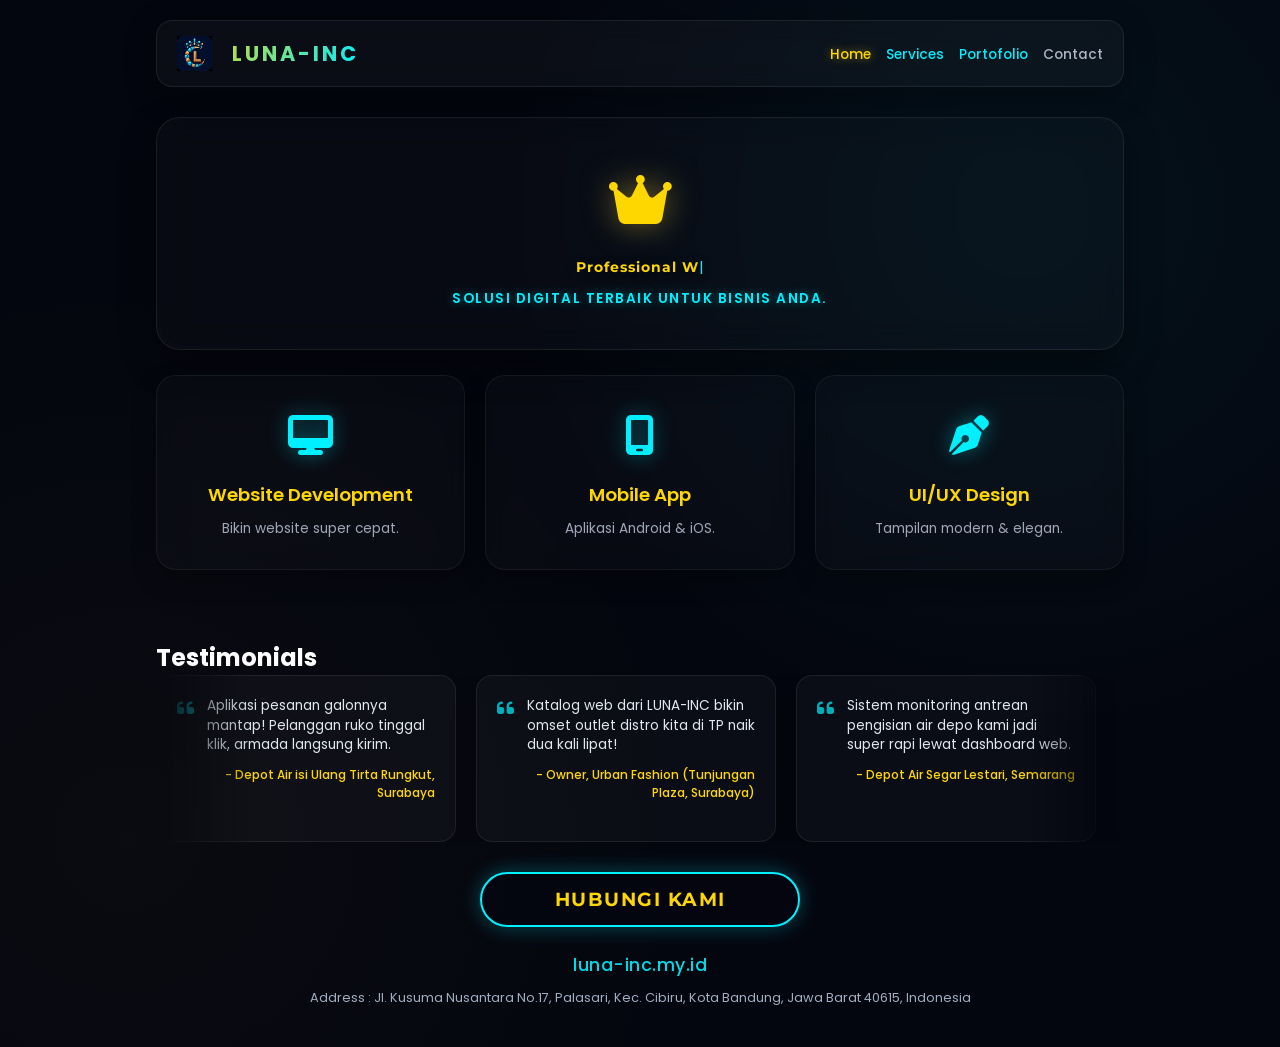
<file: index.html>
<!DOCTYPE html>
<html lang="id">
<head>
    <meta charset="UTF-8">
    <meta name="viewport" content="width=device-width, initial-scale=1.0, maximum-scale=5.0">
    <title>LUNA-INC - Professional Website & Mobile App Development</title>
    <link rel="stylesheet" href="https://fonts.googleapis.com/css2?family=Montserrat:wght@400;600;700&family=Poppins:wght@300;400;500;600&display=swap">
    <link rel="stylesheet" href="https://cdnjs.cloudflare.com/ajax/libs/font-awesome/6.4.0/css/all.min.css">
    <link rel="stylesheet" href="style.css">
    <style>
        #hero-title {
            font-size: 0.9em; 
        }
        .typing-cursor {
            font-weight: normal;
            color: #00f0ff; 
            animation: blink 0.7s infinite;
        }
        @keyframes blink {
            0%, 100% { opacity: 1; }
            50% { opacity: 0; }
        }
        /* Tambahan agar scroll ke section terlihat lebih halus */
        html {
            scroll-behavior: smooth;
        }
    </style>
</head>
<body>

    <div class="container">
        <header>
            <div class="logo-area" id="brand-logo"></div>
            <nav>
                <ul>
                    <li><a href="#" class="active">Home</a></li>
                    <li><a href="#services-container" class="cyan-nav">Services</a></li>
                    <li><a href="portofolio.html" class="cyan-nav">Portofolio</a></li>
                    <li><a href="#contact">Contact</a></li>
                </ul>
            </nav>
        </header>

        <section class="hero-card">
            <div class="hero-logo">
                <i class="fa-solid fa-crown"></i>
            </div>
            <h1 id="hero-title"></h1>
            <p id="hero-subtitle"></p>
        </section>

        <section class="services-grid" id="services-container"></section>

        <section class="testimonials-section">
            <h2 class="section-title">Testimonials</h2>
            <div class="testimonials-wrapper">
                <div class="testimonials-track" id="testimonials-container"></div>
            </div>
        </section>

        <div class="cta-area" id="contact">
            <a href="#" id="wa-btn" class="btn-whatsapp" target="_blank">HUBUNGI KAMI</a>
        </div>

        <footer class="footer-link">
            <a href="#" id="footer-url-text"></a>
            <p id="footer-address-text" style="font-size: 0.8rem; margin-top: 10px; color: #a0aec0; text-align: center; line-height: 1.5;"></p>
        </footer>
    </div>

    <script>
        const webData = {
            companyName: "LUNA-INC",
            logoPath: "L1.jpeg", // Lokasi file logo JPEG kamu
            websiteUrl: "https://luna-inc.my.id",
            whatsappNumber: "6289677222133",
            whatsappTemplateMessage: "Halo, saya tertarik dengan layanan LUNA-INC!",
            address: "Address : Jl. Kusuma Nusantara No.17, Palasari, Kec. Cibiru, Kota Bandung, Jawa Barat 40615, Indonesia", 
            hero: {
                title: "Professional Web & App Development", 
                subtitle: "Solusi digital terbaik untuk bisnis Anda."
            },
            services: [
                { title: "Website Development", desc: "Bikin website super cepat.", iconClass: "fa-solid fa-desktop" },
                { title: "Mobile App", desc: "Aplikasi Android & iOS.", iconClass: "fa-solid fa-mobile-screen" },
                { title: "UI/UX Design", desc: "Tampilan modern & elegan.", iconClass: "fa-solid fa-pen-nib" }
            ],
            testimonials: [
                { "text": "Aplikasi pesanan galonnya mantap! Pelanggan ruko tinggal klik, armada langsung kirim.", "author": "- Depot Air isi Ulang Tirta Rungkut, Surabaya" },
                { "text": "Katalog web dari LUNA-INC bikin omset outlet distro kita di TP naik dua kali lipat!", "author": "- Owner, Urban Fashion (Tunjungan Plaza, Surabaya)" },
                { "text": "Sistem monitoring antrean pengisian air depo kami jadi super rapi lewat dashboard web.", "author": "- Depot Air Segar Lestari, Semarang" },
                { "text": "Web landing page-nya elegan, pas banget buat branding butik fashion premium mall kami.", "author": "- Store Manager, Casual Style (Paragon Mall, Semarang)" },
                { "text": "Gak pusing lagi catat pelanggan bulanan, sistem manajemen air isi ulangnya top markotop.", "author": "- Depot AquaFresh Dago, Bandung" },
                { "text": "UI web-nya beneran kelas dunia, sangat memuaskan buat katalog outlet clothing brand kami.", "author": "- Founder, Denim Co (Paris Van Java, Bandung)" },
                { "text": "Sangat membantu distribusi air isi ulang ke resort dan hotel-hotel lokal di Lombok.", "author": "- Pengelola, Lombok Tirta Mandiri, Mataram" },
                { "text": "Promosi kain tenun khas lombok di outlet mall jadi keliatan modern dan banjir orderan luar negeri.", "author": "- Owner, Sasak Heritage (Lombok Epicentrum Mall)" },
                { "text": "Integrasi orderan villa via web responsif banget, bule-bule gampang kalau mau order air bersih.", "author": "- Depot Hydro Bali, Denpasar" },
                { "text": "Payment gateway di website butik pantai kami aman terpercaya, turis asing bisa bayar instan.", "author": "- Island Vibes Boutique (Beachwalk, Bali)" },
                { "text": "Aplikasi kasir dan manajemen stok galon kosongnya bekerja 100% tanpa kendala bug.", "author": "- Depot Barokah Water, Surabaya" },
                { "text": "Terima kasih LUNA-INC, tampilan web outlet fashion kami dipuji manajemen mall pusat.", "author": "- Owner, Glamour Boutique (Galaxy Mall, Surabaya)" },
                { "text": "Website andalan buat langganan air minum isi ulang kompleks perumahan elite semarang.", "author": "- Depot Mineral Utama, Semarang" },
                { "text": "Sistem web ordernya gampang dipahami sales outlet kami, gak pake ribet konfirmasi manual.", "author": "- Management, Streetwear ID (Ciputra Mall, Semarang)" },
                { "text": "Dashboard pelacakan galon kirimnya akurat, meminimalisir kehilangan aset depo air.", "author": "- Depot Tirta Hejo, Bandung" },
                { "text": "Konsep minimalis glassmorphism webnya cocok banget sama tema pakaian ramah lingkungan kami.", "author": "- CEO, Earth Wear (23 Paskal, Bandung)" },
                { "text": "Layanan mantap, pembuatan web cepat dan langsung bisa dipakai operasional depo air minum.", "author": "- Depot Dewata Fresh, Kuta Bali" },
                { "text": "Sangat membantu meningkatkan penjualan offline outlet mall lewat konversi traffic online.", "author": "- Batik Modern Concept (Mataram Mall, Lombok)" }
            ]
        };

        document.addEventListener("DOMContentLoaded", function () {
            
            // 1. Render Logo dengan PNG dan Teks Diperlebar
            const brandLogo = document.getElementById('brand-logo');
            if (brandLogo) {
                // Menata elemen gambar dan teks agar sejajar menggunakan flexbox bawaan inline
                brandLogo.style.display = "flex";
                brandLogo.style.alignItems = "center";
                
                // Memasukkan gambar logo dan mengatur jarak huruf (letter-spacing: 3px)
                brandLogo.innerHTML = `
                    <img src="${webData.logoPath}" alt="Logo" style="height: 35px; margin-right: 10px; object-fit: contain;">
                    <span style="letter-spacing: 3px; font-weight: 700;">${webData.companyName}</span>
                `;
            }

            // 2. Render Hero 
            const heroTitle = document.getElementById('hero-title');
            const heroSubtitle = document.getElementById('hero-subtitle');

            if (heroSubtitle) heroSubtitle.innerText = webData.hero.subtitle;

            if (heroTitle) {
                const textToType = webData.hero.title; 
                let charIndex = 0;
                let isDeleting = false;
                
                function typeWriter() {
                    const currentText = isDeleting 
                        ? textToType.substring(0, charIndex--) 
                        : textToType.substring(0, charIndex++);

                    heroTitle.innerHTML = currentText + '<span class="typing-cursor">|</span>';

                    let typingSpeed = isDeleting ? 50 : 100; 

                    if (!isDeleting && charIndex === textToType.length) {
                        typingSpeed = 2000; 
                        isDeleting = true;
                    } 
                    else if (isDeleting && charIndex === 0) {
                        isDeleting = false;
                        typingSpeed = 500; 
                    }

                    setTimeout(typeWriter, typingSpeed);
                }

                typeWriter();
            }

            // 3. Render Services
            const servicesContainer = document.getElementById('services-container');
            if (servicesContainer) {
                servicesContainer.innerHTML = "";
                webData.services.forEach((service, index) => {
                    const card = document.createElement('div');
                    card.className = 'service-card';
                    card.style.cursor = 'pointer';
                    
                    let targetPage = "#";
                    if (index === 0) targetPage = "website.html";
                    if (index === 1) targetPage = "mobile.html"; 
                    if (index === 2) targetPage = "uiux.html";    
                    
                    card.setAttribute('onclick', `window.location.href='${targetPage}'`);
                    card.innerHTML = `
                        <div class="service-icon"><i class="${service.iconClass}"></i></div>
                        <h3>${service.title}</h3>
                        <p>${service.desc}</p>
                    `;
                    servicesContainer.appendChild(card);
                });
            }

            // 4. Render Testimonials
            const testimonialsContainer = document.getElementById('testimonials-container');
            if (testimonialsContainer) {
                testimonialsContainer.innerHTML = "";
                
                function createCardHTML(testi) {
                    return `
                        <div class="testi-card">
                            <div class="testi-content">
                                <i class="fa-solid fa-quote-left" style="color: #00f0ff; margin-bottom: 10px; display:block;"></i>
                                <div class="testi-text-block">
                                    <p style="font-size: 0.85rem; line-height: 1.4; color: #e2e8f0; margin-bottom: 12px;">${testi.text}</p>
                                    <span class="testi-author" style="font-size: 0.75rem; color: #ffd700; font-weight: 500; display: block;">${testi.author}</span>
                                </div>
                            </div>
                        </div>
                    `;
                }

                let rawContent = "";
                webData.testimonials.forEach(testi => {
                    rawContent += createCardHTML(testi);
                });

                testimonialsContainer.innerHTML = rawContent + rawContent;
            }

            // 5. Render Tombol WhatsApp 
            const waBtn = document.getElementById('wa-btn');
            if (waBtn) {
                const formattedMessage = encodeURIComponent(webData.whatsappTemplateMessage);
                waBtn.href = `https://wa.me/${webData.whatsappNumber}?text=${formattedMessage}`;
            }

            // 6. Render Footer URL & Address
            const footerUrl = document.getElementById('footer-url-text');
            const footerAddress = document.getElementById('footer-address-text');
            
            if (footerUrl) {
                footerUrl.innerText = webData.websiteUrl.replace(/^https?:\/\//, '');
                footerUrl.href = webData.websiteUrl;
            }
            if (footerAddress) {
                footerAddress.innerText = webData.address; 
            }
        });
    </script>
</body>
</html>
</file>
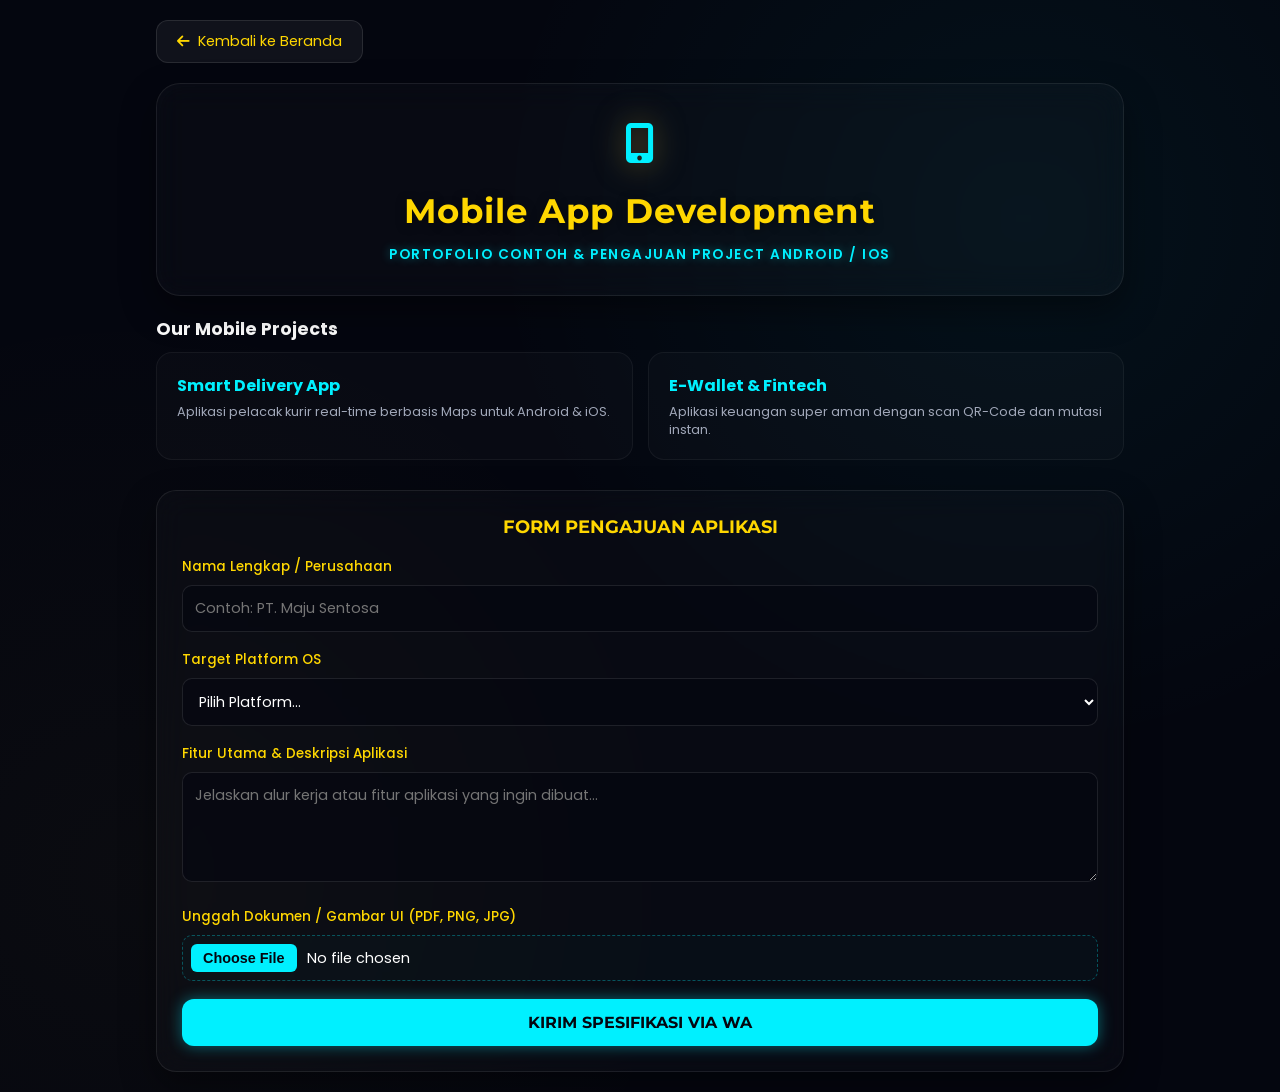
<file: mobile.html>
<!DOCTYPE html>
<html lang="id">
<head>
    <meta charset="UTF-8">
    <meta name="viewport" content="width=device-width, initial-scale=1.0, maximum-scale=5.0">
    <title>Mobile App Development - LUNA-INC</title>
    <link rel="stylesheet" href="https://fonts.googleapis.com/css2?family=Montserrat:wght@600;700&family=Poppins:wght@300;400;500;600&display=swap">
    <link rel="stylesheet" href="https://cdnjs.cloudflare.com/ajax/libs/font-awesome/6.4.0/css/all.min.css">
    <link rel="stylesheet" href="style.css">
    <style>
        /* Styling Khusus Form & Komponen Halaman Mobile App */
        .btn-back {
            background: rgba(255, 255, 255, 0.05);
            border: 1px solid rgba(255, 255, 255, 0.1);
            color: #ffd700;
            padding: 10px 20px;
            border-radius: 12px;
            text-decoration: none;
            font-size: 0.9rem;
            display: inline-flex;
            align-items: center;
            gap: 8px;
            margin-bottom: 20px;
            transition: all 0.3s ease;
        }
        .btn-back:hover {
            background: rgba(255, 215, 0, 0.1);
            border-color: #ffd700;
        }
        .project-samples {
            display: grid;
            grid-template-columns: repeat(auto-fit, minmax(260px, 1fr));
            gap: 15px;
            margin-bottom: 30px;
        }
        .sample-card {
            background: rgba(255, 255, 255, 0.02);
            border: 1px solid rgba(255, 255, 255, 0.05);
            border-radius: 16px;
            padding: 20px;
            text-align: left;
        }
        .sample-card h4 { color: #00f0ff; margin-bottom: 5px; font-size: 1rem; }
        .sample-card p { color: #a0a7b8; font-size: 0.8rem; }
        
        /* Form Glassmorphism Styling */
        .form-container {
            background: rgba(255, 255, 255, 0.02);
            backdrop-filter: blur(15px);
            -webkit-backdrop-filter: blur(15px);
            border: 1px solid rgba(255, 255, 255, 0.08);
            border-radius: 20px;
            padding: 25px;
            box-shadow: 0 15px 35px rgba(0, 0, 0, 0.4);
        }
        .form-group {
            margin-bottom: 18px;
            text-align: left;
        }
        .form-group label {
            display: block;
            color: #ffd700;
            font-size: 0.85rem;
            font-weight: 500;
            margin-bottom: 8px;
        }
        .form-group input, .form-group select, .form-group textarea {
            width: 100%;
            background: rgba(4, 6, 15, 0.6);
            border: 1px solid rgba(255, 255, 255, 0.1);
            border-radius: 10px;
            padding: 12px;
            color: #fff;
            font-size: 0.9rem;
            outline: none;
            transition: all 0.3s;
        }
        /* Fix warna option select di android */
        .form-group select option {
            background: #04060f;
            color: #fff;
        }
        .form-group input:focus, .form-group select:focus, .form-group textarea:focus {
            border-color: #00f0ff;
            box-shadow: 0 0 10px rgba(0, 240, 255, 0.2);
        }
        .form-group input[type="file"] {
            padding: 8px;
            cursor: pointer;
            background: rgba(0, 240, 255, 0.02);
            border: 1px dashed rgba(0, 240, 255, 0.3);
        }
        .form-group input[type="file"]::file-selector-button {
            background: #00f0ff;
            border: none;
            padding: 6px 12px;
            border-radius: 6px;
            color: #04060f;
            font-weight: 600;
            margin-right: 10px;
            cursor: pointer;
        }
        .submit-btn {
            background: #00f0ff;
            color: #04060f;
            border: none;
            width: 100%;
            padding: 14px;
            border-radius: 12px;
            font-family: 'Montserrat', sans-serif;
            font-weight: 700;
            font-size: 1rem;
            cursor: pointer;
            box-shadow: 0 0 15px rgba(0, 240, 255, 0.4);
            transition: all 0.3s ease;
        }
        .submit-btn:hover {
            box-shadow: 0 0 25px rgba(0, 240, 255, 0.7);
            transform: translateY(-2px);
        }
    </style>
</head>
<body>

    <div class="container">
        <a href="index.html" class="btn-back">
            <i class="fa-solid fa-arrow-left"></i> Kembali ke Beranda
        </a>

        <section class="hero-card" style="padding: 30px 20px; margin-bottom: 20px;">
            <div class="hero-logo" style="font-size: 2.5rem; color: #00f0ff;">
                <i class="fa-solid fa-mobile-screen-button"></i>
            </div>
            <h1>Mobile App Development</h1>
            <p>Portofolio Contoh & Pengajuan Project Android / iOS</p>
        </section>

        <h2 class="section-title" style="font-size: 1.1rem; text-align: left; margin-bottom: 10px;">Our Mobile Projects</h2>
        <div class="project-samples">
            <div class="sample-card">
                <h4>Smart Delivery App</h4>
                <p>Aplikasi pelacak kurir real-time berbasis Maps untuk Android & iOS.</p>
            </div>
            <div class="sample-card">
                <h4>E-Wallet & Fintech</h4>
                <p>Aplikasi keuangan super aman dengan scan QR-Code dan mutasi instan.</p>
            </div>
        </div>

        <div class="form-container">
            <h3 style="color:#ffd700; font-family:'Montserrat'; margin-bottom: 20px; font-size: 1.1rem; text-align:center;">FORM PENGAJUAN APLIKASI</h3>
            <form id="mobileProjectForm">
                <div class="form-group">
                    <label for="clientName">Nama Lengkap / Perusahaan</label>
                    <input type="text" id="clientName" placeholder="Contoh: PT. Maju Sentosa" required>
                </div>
                <div class="form-group">
                    <label for="appPlatform">Target Platform OS</label>
                    <select id="appPlatform" required>
                        <option value="" disabled selected>Pilih Platform...</option>
                        <option value="Android App Only">Android App (APK/AAB)</option>
                        <option value="iOS App Only">iOS App (App Store)</option>
                        <option value="Cross-Platform (Android & iOS)">Dual Platform (Android & iOS)</option>
                    </select>
                </div>
                <div class="form-group">
                    <label for="projectDesc">Fitur Utama & Deskripsi Aplikasi</label>
                    <textarea id="projectDesc" rows="4" placeholder="Jelaskan alur kerja atau fitur aplikasi yang ingin dibuat..." required></textarea>
                </div>
                <div class="form-group">
                    <label for="projectFile">Unggah Dokumen / Gambar UI (PDF, PNG, JPG)</label>
                    <input type="file" id="projectFile" accept=".pdf, image/*">
                </div>
                <button type="submit" class="submit-btn">KIRIM SPESIFIKASI VIA WA</button>
            </form>
        </div>
    </div>

    <script>
        document.getElementById('mobileProjectForm').addEventListener('submit', function(e) {
            e.preventDefault();

            // Mengambil seluruh isi input data
            const name = document.getElementById('clientName').value;
            const platform = document.getElementById('appPlatform').value;
            const desc = document.getElementById('projectDesc').value;
            const fileInput = document.getElementById('projectFile');
            
            // Logika membaca nama berkas lampiran
            let fileName = "Tidak ada lampiran";
            if (fileInput.files.length > 0) {
                fileName = fileInput.files[0].name;
            }

            // Ganti dengan nomor WhatsApp resmi LUNA-INC
            const waNumber = "6289677222133"; 
            
            // Merangkai teks pesan otomatis (Support Markdown Bold & Italic WA)
            let message = `*PENGAJUAN PROYEK MOBILE APP DEVELOPMENT*\n\n`;
            message += `• *Nama Pengaju:* ${name}\n`;
            message += `• *Platform OS:* ${platform}\n`;
            message += `• *Fitur & Deskripsi:* ${desc}\n`;
            message += `• *Lampiran Dokumen:* _${fileName}_\n\n`;
            
            if(fileInput.files.length > 0) {
                message += `_(Halo LUNA-INC, saya sudah memilih file *${fileName}* di formulir, saya akan lampirkan filenya secara manual setelah ini)._`;
            }

            // Mengubah string pesan menjadi format URL-Safe
            const encodedMessage = encodeURIComponent(message);
            
            // redirect ke API Whatsapp aplikasi / web
            window.location.href = `https://wa.me/${waNumber}?text=${encodedMessage}`;
        });
    </script>
</body>
</html>
</file>
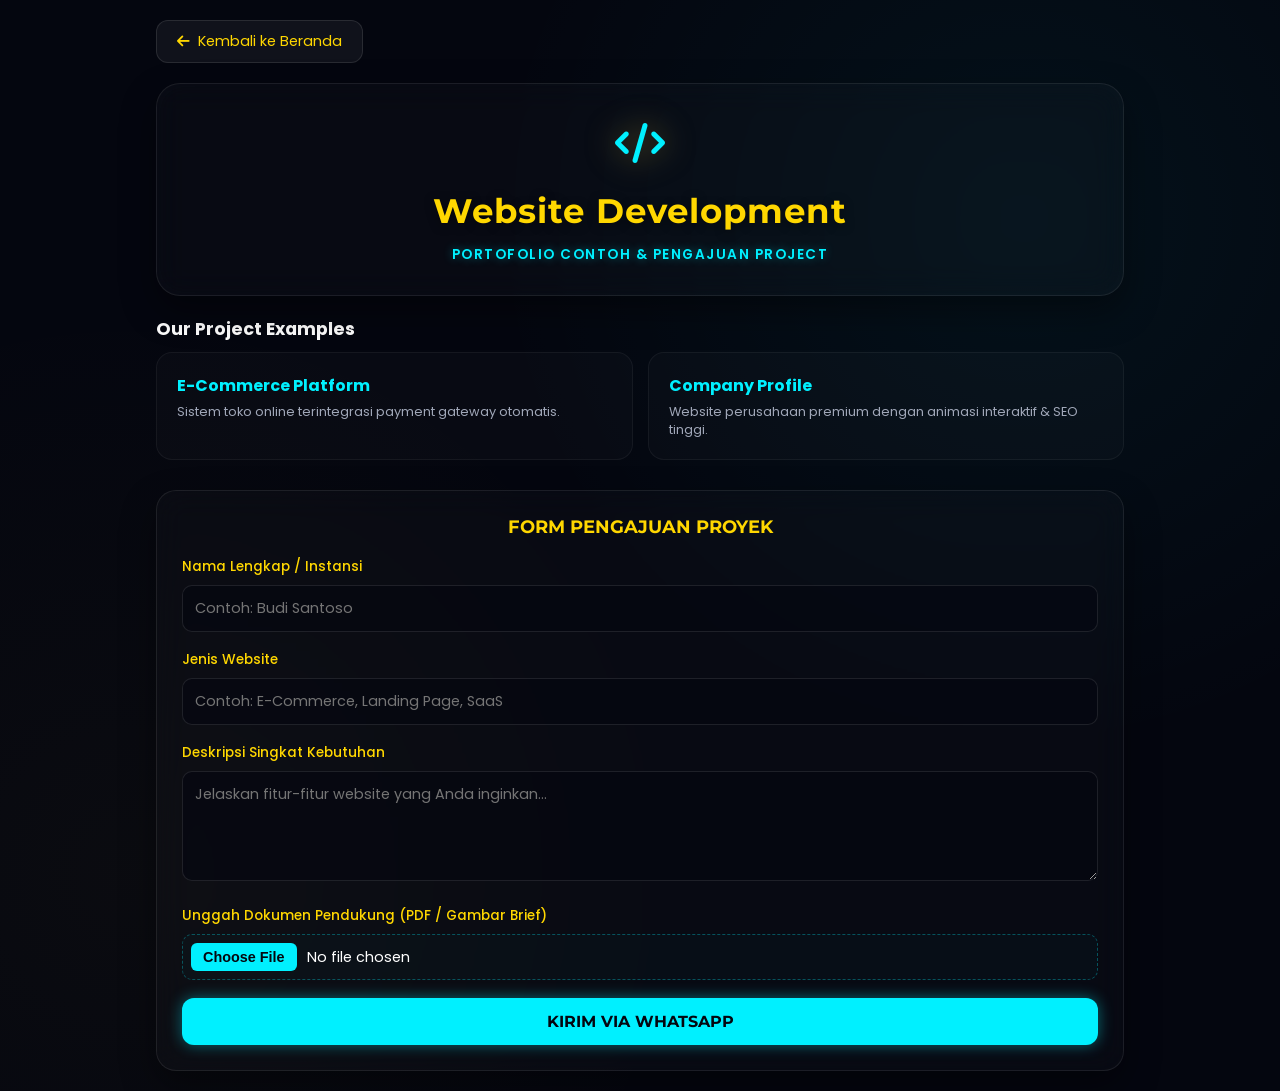
<file: website.html>
<!DOCTYPE html>
<html lang="id">
<head>
    <meta charset="UTF-8">
    <meta name="viewport" content="width=device-width, initial-scale=1.0, maximum-scale=5.0">
    <title>Website Development - LUNA-INC</title>
    <link rel="stylesheet" href="https://fonts.googleapis.com/css2?family=Montserrat:wght@600;700&family=Poppins:wght@300;400;500;600&display=swap">
    <link rel="stylesheet" href="https://cdnjs.cloudflare.com/ajax/libs/font-awesome/6.4.0/css/all.min.css">
    <link rel="stylesheet" href="style.css">
    <style>
        /* Modifikasi Layout Tambahan khusus Form Halaman Ini */
        .btn-back {
            background: rgba(255, 255, 255, 0.05);
            border: 1px solid rgba(255, 255, 255, 0.1);
            color: #ffd700;
            padding: 10px 20px;
            border-radius: 12px;
            text-decoration: none;
            font-size: 0.9rem;
            display: inline-flex;
            align-items: center;
            gap: 8px;
            margin-bottom: 20px;
            transition: all 0.3s ease;
        }
        .btn-back:hover {
            background: rgba(255, 215, 0, 0.1);
            border-color: #ffd700;
        }
        .project-samples {
            display: grid;
            grid-template-columns: repeat(auto-fit, minmax(260px, 1fr));
            gap: 15px;
            margin-bottom: 30px;
        }
        .sample-card {
            background: rgba(255, 255, 255, 0.02);
            border: 1px solid rgba(255, 255, 255, 0.05);
            border-radius: 16px;
            padding: 20px;
            text-align: left;
        }
        .sample-card h4 { color: #00f0ff; margin-bottom: 5px; font-size: 1rem; }
        .sample-card p { color: #a0a7b8; font-size: 0.8rem; }
        
        /* Form Styling */
        .form-container {
            background: rgba(255, 255, 255, 0.02);
            backdrop-filter: blur(15px);
            -webkit-backdrop-filter: blur(15px);
            border: 1px solid rgba(255, 255, 255, 0.08);
            border-radius: 20px;
            padding: 25px;
            box-shadow: 0 15px 35px rgba(0, 0, 0, 0.4);
        }
        .form-group {
            margin-bottom: 18px;
            text-align: left;
        }
        .form-group label {
            display: block;
            color: #ffd700;
            font-size: 0.85rem;
            font-weight: 500;
            margin-bottom: 8px;
        }
        .form-group input, .form-group textarea, .form-group input[type="file"] {
            width: 100%;
            background: rgba(4, 6, 15, 0.6);
            border: 1px solid rgba(255, 255, 255, 0.1);
            border-radius: 10px;
            padding: 12px;
            color: #fff;
            font-size: 0.9rem;
            outline: none;
            transition: all 0.3s;
        }
        .form-group input:focus, .form-group textarea:focus {
            border-color: #00f0ff;
            box-shadow: 0 0 10px rgba(0, 240, 255, 0.2);
        }
        .form-group input[type="file"] {
            padding: 8px;
            cursor: pointer;
            background: rgba(0, 240, 255, 0.02);
            border: 1px dashed rgba(0, 240, 255, 0.3);
        }
        .form-group input[type="file"]::file-selector-button {
            background: #00f0ff;
            border: none;
            padding: 6px 12px;
            border-radius: 6px;
            color: #04060f;
            font-weight: 600;
            margin-right: 10px;
            cursor: pointer;
        }
        .submit-btn {
            background: #00f0ff;
            color: #04060f;
            border: none;
            width: 100%;
            padding: 14px;
            border-radius: 12px;
            font-family: 'Montserrat', sans-serif;
            font-weight: 700;
            font-size: 1rem;
            cursor: pointer;
            box-shadow: 0 0 15px rgba(0, 240, 255, 0.4);
            transition: all 0.3s ease;
        }
        .submit-btn:hover {
            box-shadow: 0 0 25px rgba(0, 240, 255, 0.7);
            transform: translateY(-2px);
        }
    </style>
</head>
<body>

    <div class="container">
        <a href="index.html" class="btn-back">
            <i class="fa-solid fa-arrow-left"></i> Kembali ke Beranda
        </a>

        <section class="hero-card" style="padding: 30px 20px; margin-bottom: 20px;">
            <div class="hero-logo" style="font-size: 2.5rem; color: #00f0ff;">
                <i class="fa-solid fa-code"></i>
            </div>
            <h1>Website Development</h1>
            <p>Portofolio Contoh & Pengajuan Project</p>
        </section>

        <h2 class="section-title" style="font-size: 1.1rem; text-align: left; margin-bottom: 10px;">Our Project Examples</h2>
        <div class="project-samples">
            <div class="sample-card">
                <h4>E-Commerce Platform</h4>
                <p>Sistem toko online terintegrasi payment gateway otomatis.</p>
            </div>
            <div class="sample-card">
                <h4>Company Profile</h4>
                <p>Website perusahaan premium dengan animasi interaktif & SEO tinggi.</p>
            </div>
        </div>

        <div class="form-container">
            <h3 style="color:#ffd700; font-family:'Montserrat'; margin-bottom: 20px; font-size: 1.1rem; text-align:center;">FORM PENGAJUAN PROYEK</h3>
            <form id="projectForm">
                <div class="form-group">
                    <label for="clientName">Nama Lengkap / Instansi</label>
                    <input type="text" id="clientName" placeholder="Contoh: Budi Santoso" required>
                </div>
                <div class="form-group">
                    <label for="projectType">Jenis Website</label>
                    <input type="text" id="projectType" placeholder="Contoh: E-Commerce, Landing Page, SaaS" required>
                </div>
                <div class="form-group">
                    <label for="projectDesc">Deskripsi Singkat Kebutuhan</label>
                    <textarea id="projectDesc" rows="4" placeholder="Jelaskan fitur-fitur website yang Anda inginkan..." required></textarea>
                </div>
                <div class="form-group">
                    <label for="projectFile">Unggah Dokumen Pendukung (PDF / Gambar Brief)</label>
                    <input type="file" id="projectFile" accept=".pdf, image/*">
                </div>
                <button type="submit" class="submit-btn">KIRIM VIA WHATSAPP</button>
            </form>
        </div>
    </div>

    <script>
        document.getElementById('projectForm').addEventListener('submit', function(e) {
            e.preventDefault();

            // Ambil data inputan user
            const name = document.getElementById('clientName').value;
            const type = document.getElementById('projectType').value;
            const desc = document.getElementById('projectDesc').value;
            const fileInput = document.getElementById('projectFile');
            
            // Cek jika ada file yang dipilih
            let fileName = "Tidak ada lampiran";
            if (fileInput.files.length > 0) {
                fileName = fileInput.files[0].name;
            }

            // Nomor WhatsApp tujuan & Susun template teks rapi menggunakan format markdown WA
            const waNumber = "6289677222133"; // Sesuaikan dengan nomor WA LUNA-INC
            let message = `*PENGAJUAN PROYEK WEBSITE DEVELOPMENT*\n\n`;
            message += `• *Nama Klien:* ${name}\n`;
            message += `• *Jenis Website:* ${type}\n`;
            message += `• *Kebutuhan:* ${desc}\n`;
            message += `• *Dokumen Terunggah:* _${fileName}_\n\n`;
            
            if(fileInput.files.length > 0) {
                message += `_(Halo Admin, saya telah memilih dokumen *${fileName}* pada form, mohon izinkan saya melampirkannya setelah pesan ini dikirim)._`;
            }

            // Encode pesan teks agar aman masuk url browser
            const encodedMessage = encodeURIComponent(message);
            
            // Alihkan halaman ke WhatsApp web/aplikasi secara instan
            window.location.href = `https://wa.me/${waNumber}?text=${encodedMessage}`;
        });
    </script>
</body>
</html>
</file>
<file: style.css>
/* === CSS STYLING & GLASSMORPHISM UI === */
* {
    margin: 0;
    padding: 0;
    box-sizing: border-box;
    font-family: 'Poppins', sans-serif;
}

body {
    background: #04060f;
    background-image: 
        radial-gradient(circle at 80% 20%, rgba(0, 240, 255, 0.05) 0%, transparent 40%),
        radial-gradient(circle at 10% 80%, rgba(212, 175, 55, 0.03) 0%, transparent 40%);
    color: #ffffff;
    min-height: 100vh;
    display: flex;
    flex-direction: column;
    align-items: center;
    padding: 20px 0;
    overflow-x: hidden; /* Mencegah screen bocor menyamping di iOS/Android */
    -webkit-font-smoothing: antialiased;
}

.container {
    width: 100%;
    max-width: 1000px;
    padding: 0 16px; /* Margin aman sisi kiri kanan layar HP */
}

/* Navigasi / Header Glassmorphism */
header {
    width: 100%;
    background: rgba(255, 255, 255, 0.03);
    backdrop-filter: blur(12px);
    -webkit-backdrop-filter: blur(12px);
    border: 1px solid rgba(255, 255, 255, 0.08);
    border-radius: 16px;
    padding: 15px 20px;
    display: flex;
    justify-content: space-between;
    align-items: center;
    margin-bottom: 30px;
    box-shadow: 0 8px 32px 0 rgba(0, 0, 0, 0.3);
    flex-wrap: wrap; /* Membungkus nav otomatis jika layar terlalu sempit */
    gap: 15px;
}

.logo-area {
    display: flex;
    align-items: center;
    gap: 10px;
    font-family: 'Montserrat', sans-serif;
    font-weight: 700;
    font-size: 1.3rem;
    letter-spacing: 1px;
    background: linear-gradient(120deg, #ffd700, #00f0ff);
    -webkit-background-clip: text;
    -webkit-text-fill-color: transparent;
}

.logo-area i {
    font-size: 1.5rem;
    color: #ffd700;
    filter: drop-shadow(0 0 8px rgba(212, 175, 55, 0.6));
}

nav {
    width: auto;
}

nav ul {
    display: flex;
    list-style: none;
    gap: 15px;
    flex-wrap: wrap;
}

nav ul li a {
    text-decoration: none;
    color: #b0b5c6;
    font-size: 0.85rem;
    font-weight: 500;
    transition: all 0.3s ease;
}

nav ul li a:hover, nav ul li a.active {
    color: #ffd700;
    text-shadow: 0 0 10px rgba(255, 215, 0, 0.5);
}

nav ul li a.cyan-nav {
    color: #00f0ff;
}

/* Hero Section Card */
.hero-card {
    background: rgba(255, 255, 255, 0.02);
    backdrop-filter: blur(15px);
    -webkit-backdrop-filter: blur(15px);
    border: 1px solid rgba(255, 255, 255, 0.08);
    border-radius: 24px;
    padding: 40px 20px;
    text-align: center;
    margin-bottom: 25px;
    box-shadow: inset 0 0 20px rgba(255, 255, 255, 0.02), 0 15px 35px rgba(0, 0, 0, 0.4);
}

.hero-card .hero-logo {
    font-size: 3.5rem;
    color: #ffd700;
    margin-bottom: 15px;
    display: inline-block;
    filter: drop-shadow(0 0 15px rgba(212, 175, 55, 0.5));
}

.hero-card h1 {
    font-family: 'Montserrat', sans-serif;
    font-size: calc(1.3rem + 1vw); /* Teks membesar/mengecil otomatis secara proporsional */
    font-weight: 700;
    color: #ffd700;
    letter-spacing: 1px;
    line-height: 1.3;
    margin-bottom: 12px;
    text-shadow: 0 2px 10px rgba(0, 0, 0, 0.5);
}

.hero-card p {
    color: #00f0ff;
    font-size: 0.85rem;
    font-weight: 600;
    letter-spacing: 1.5px;
    text-transform: uppercase;
    text-shadow: 0 0 10px rgba(0, 240, 255, 0.4);
}

/* Services Section (3 Grid) */
.services-grid {
    display: grid;
    grid-template-columns: repeat(auto-fit, minmax(250px, 1fr)); /* Grid fleksibel tanpa media query kasar */
    gap: 20px;
    margin-bottom: 40px;
}

.service-card {
    background: rgba(255, 255, 255, 0.02);
    backdrop-filter: blur(12px);
    -webkit-backdrop-filter: blur(12px);
    border: 1px solid rgba(255, 255, 255, 0.06);
    border-radius: 20px;
    padding: 30px 20px;
    text-align: center;
    transition: all 0.4s ease;
    box-shadow: 0 10px 25px rgba(0, 0, 0, 0.3);
}

.service-card:hover {
    transform: translateY(-5px);
    border-color: rgba(0, 240, 255, 0.2);
    box-shadow: 0 15px 30px rgba(0, 240, 255, 0.1);
}

.service-icon {
    font-size: 2.5rem;
    color: #00f0ff;
    margin-bottom: 15px;
    filter: drop-shadow(0 0 10px rgba(0, 240, 255, 0.4));
}

.service-card h3 {
    font-size: 1.15rem;
    color: #ffd700;
    margin-bottom: 10px;
    font-weight: 600;
}

.service-card p {
    color: #a0a7b8;
    font-size: 0.85rem;
    line-height: 1.6;
}

/* --- UPDATE TESTIMONIALS INFINITE SCROLL --- */
.testimonials-section {
    overflow: hidden; /* Menyembunyikan card yang keluar layar */
    width: 100%;
    position: relative;
    padding: 30px 0;
}

/* Container utama pembungkus track */
.testimonials-wrapper {
    display: flex;
    width: 100%;
    overflow: hidden;
    mask-image: linear-gradient(to right, transparent, #000 10%, #000 90%, transparent);
    -webkit-mask-image: linear-gradient(to right, transparent, #000 10%, #000 90%, transparent);
}

/* Track yang bergerak jalan terus menerus */
.testimonials-track {
    display: flex;
    gap: 20px;
    width: max-content;
    animation: gulirOtomatis 45s linear infinite;
}

/* Efek Pause saat jari menyentuh / kursor hover di HP/PC */
.testimonials-track:hover {
    animation-play-state: paused;
}

/* Atur ulang ukuran card agar pas dalam barisan horizontal */
.testimonials-track .testi-card {
    width: 300px;
    flex-shrink: 0;
    background: rgba(255, 255, 255, 0.03);
    backdrop-filter: blur(10px);
    -webkit-backdrop-filter: blur(10px);
    border: 1px solid rgba(255, 255, 255, 0.08);
    border-radius: 16px;
    padding: 20px;
    text-align: left;
}

/* Animasi Inti Pergeseran */
@keyframes gulirOtomatis {
    0% {
        transform: translateX(0);
    }
    100% {
        transform: translateX(-50%); /* Geser setengah total panjang duplikasi */
    }
}


.testi-card {
    background: rgba(255, 255, 255, 0.02);
    backdrop-filter: blur(10px);
    -webkit-backdrop-filter: blur(10px);
    border: 1px solid rgba(255, 255, 255, 0.06);
    border-radius: 18px;
    padding: 20px;
    box-shadow: 0 8px 25px rgba(0, 0, 0, 0.2);
}

.testi-content {
    display: flex;
    gap: 12px;
    align-items: flex-start;
}

.testi-content i.fa-quote-left {
    font-size: 1.2rem;
    color: #ffd700;
    opacity: 0.7;
    margin-top: 3px;
}

.testi-text-block p {
    color: #ffffff;
    font-size: 0.85rem;
    line-height: 1.6;
    margin-bottom: 10px;
}

.testi-author {
    color: #ffd700;
    font-size: 0.8rem;
    font-weight: 600;
    text-align: right;
    display: block;
}

/* Call To Action & Footer Link */
.cta-area {
    text-align: center;
    margin-bottom: 25px;
    padding: 0 10px;
}

.btn-whatsapp {
    background: rgba(4, 6, 15, 0.6);
    border: 2px solid #00f0ff;
    color: #ffd700;
    font-family: 'Montserrat', sans-serif;
    font-size: calc(0.95rem + 0.3vw);
    font-weight: 700;
    letter-spacing: 1.5px;
    padding: 14px 35px;
    border-radius: 50px;
    cursor: pointer;
    transition: all 0.3s ease;
    box-shadow: 0 0 20px rgba(0, 240, 255, 0.3);
    display: inline-block;
    text-decoration: none;
    width: 100%;
    max-width: 320px; /* Di komputer melebar normal, di HP mengecil otomatis */
}

.btn-whatsapp:hover {
    background: #00f0ff;
    color: #04060f;
    box-shadow: 0 0 35px rgba(0, 240, 255, 0.7);
    transform: scale(1.02);
}

.footer-link {
    text-align: center;
    margin-top: 10px;
    padding-bottom: 20px;
}

.footer-link a {
    color: #00f0ff;
    text-decoration: none;
    font-size: 1.1rem;
    font-weight: 500;
    letter-spacing: 0.5px;
    transition: opacity 0.3s;
    opacity: 0.9;
}

/* Penyelarasan Khusus HP < 480px */
@media (max-width: 480px) {
    header {
        justify-content: center;
        text-align: center;
        padding: 15px 10px;
    }
    nav ul {
        justify-content: center;
        gap: 12px;
    }
    .hero-card {
        padding: 30px 15px;
    }
}
/* Mengecilkan ukuran font sedikit pada judul hero */
#hero-title {
    font-size: 0.9em; /* Kamu bisa mengatur angka ini (misal: 0.85em atau 1.1em) sesuai selera */
}

/* Animasi kursor berkedip */
.typing-cursor {
    font-weight: normal;
    color: #00f0ff; /* Warna kursor cyan, bisa diganti sesuai selera */
    animation: blink 0.7s infinite;
}

@keyframes blink {
    0%, 100% { opacity: 1; }
    50% { opacity: 0; }
}
</file>
